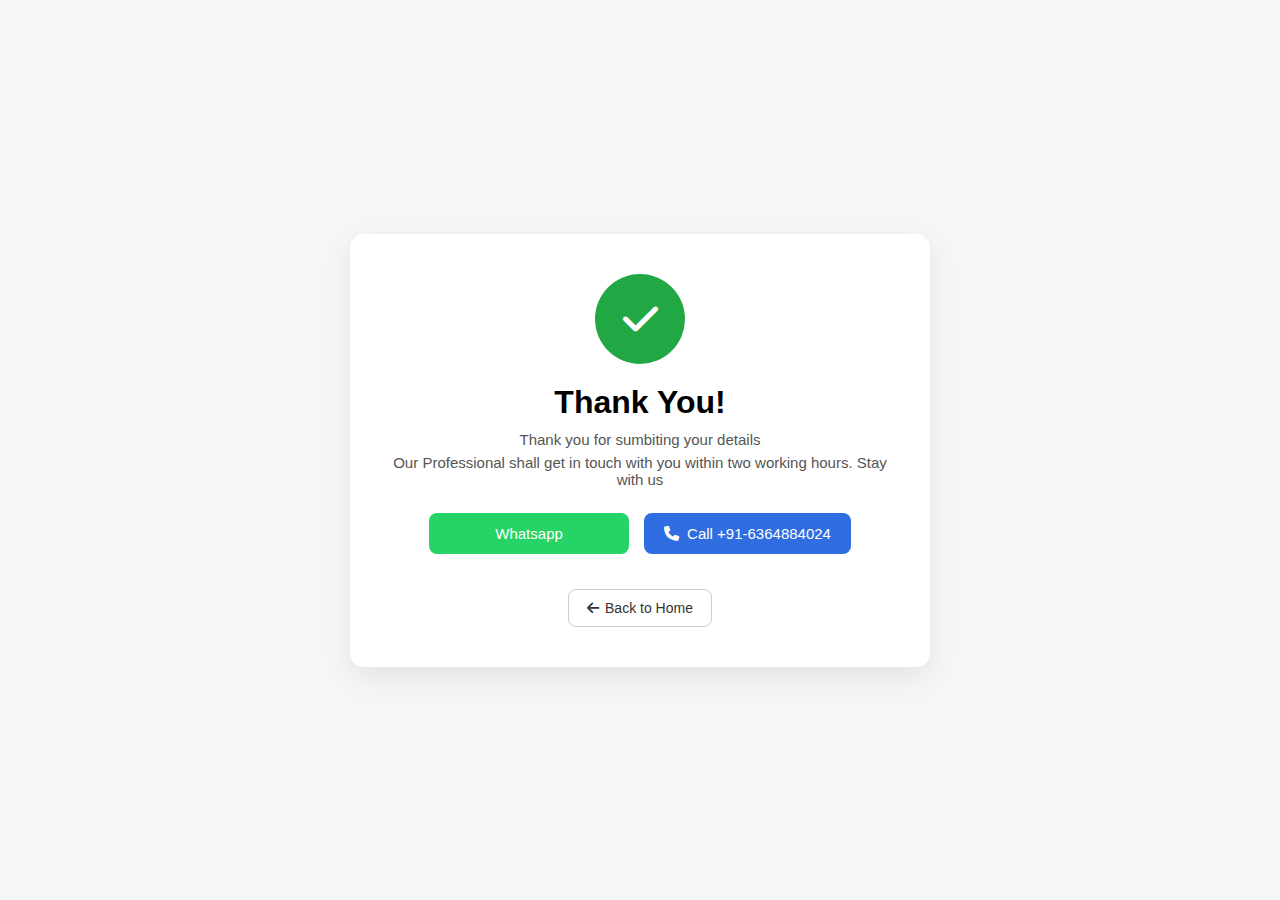
<file: thank-you.html>
<!DOCTYPE html>
<html lang="en">

<head>
    <meta charset="UTF-8">
    <meta http-equiv="X-UA-Compatible" content="IE=edge">
    <meta name="viewport" content="width=device-width, initial-scale=1.0">
    <title>Thank You</title>


    <!-- Font Awesome for icons -->
    <link rel="stylesheet" href="https://cdnjs.cloudflare.com/ajax/libs/font-awesome/6.5.1/css/all.min.css">




    <!-- Google tag (gtag.js) -->
    <script async src="https://www.googletagmanager.com/gtag/js?id=AW-16722344010"></script>
    <script>
        window.dataLayer = window.dataLayer || [];
        function gtag() { dataLayer.push(arguments); }
        gtag('js', new Date());

        gtag('config', 'AW-16722344010');
    </script>


    <!-- Event snippet for Max Estate conversion page -->
    <script>
        gtag('event', 'conversion', { 'send_to': 'AW-16722344010/Zih_CJ6O9sIbEMrw6qU-' });
    </script>



</head>


<body>

    <div class="thank_box">

        <div class="success-icon">
            <i class="fa-solid fa-check"></i>
        </div>

        <h1>Thank You!</h1>

        <p>Thank you for sumbiting your details</p>
        <p>Our Professional shall get in touch with you within two working hours. Stay with us</p>


             <div class="btn-group">
           

      <a href="https://api.whatsapp.com/send?phone=919910111300 &amp;text=Hello, Max Estate 105 Noida Get in touch with me my name is"
                     target="_blank" class="btn btn-whatsapp">Whatsapp</a>

            <a href="tel:+916364884024" class="btn btn-call">
                <i class="fa-solid fa-phone"></i> Call +91-6364884024
            </a>
        </div>

        <a href="index.html" class="btn-back">
            <i class="fa-solid fa-arrow-left"></i> Back to Home
        </a>

    </div>




    <style>
        body{
            margin:0;
            min-height:100vh;
            display:flex;
            align-items:center;
            justify-content:center;
            background:#f4f6f8;
            font-family: Arial, Helvetica, sans-serif;
        }

        .thank_box{
            background:#fff;
            max-width:520px;
            width:100%;
            padding:40px 30px;
            text-align:center;
            border-radius:14px;
            box-shadow:0 10px 30px rgba(0,0,0,0.08);
        }

        .success-icon{
            width:90px;
            height:90px;
            background:#22a745;
            border-radius:50%;
            display:flex;
            align-items:center;
            justify-content:center;
            margin:0 auto 20px;
        }

        .success-icon i{
            color:#fff;
            font-size:40px;
        }

        .thank_box h1{
            margin:10px 0;
            font-size:32px;
        }

        .thank_box p{
            color:#555;
            margin:6px 0;
            font-size:15px;
        }

        .btn-group{
            display:flex;
            gap:15px;
            justify-content:center;
            margin:25px 0;
            flex-wrap:wrap;
        }

        .btn{
            display:flex;
            align-items:center;
            gap:8px;
            padding:12px 20px;
            border-radius:8px;
            color:#fff;
            font-size:15px;
            text-decoration:none;
            min-width:160px;
            justify-content:center;
        }

        .btn-whatsapp{
            background:#25D366;
        }

        .btn-call{
            background:#2f6de0;
        }

        .btn-back{
            margin-top:10px;
            display:inline-flex;
            align-items:center;
            gap:6px;
            padding:10px 18px;
            border:1px solid #ccc;
            border-radius:8px;
            color:#333;
            text-decoration:none;
            font-size:14px;
            background:#fff;
        }

        @media(max-width:480px){
            .btn{
                width:100%;
            }
        }
    </style>
    

</body>
</html>
</file>
